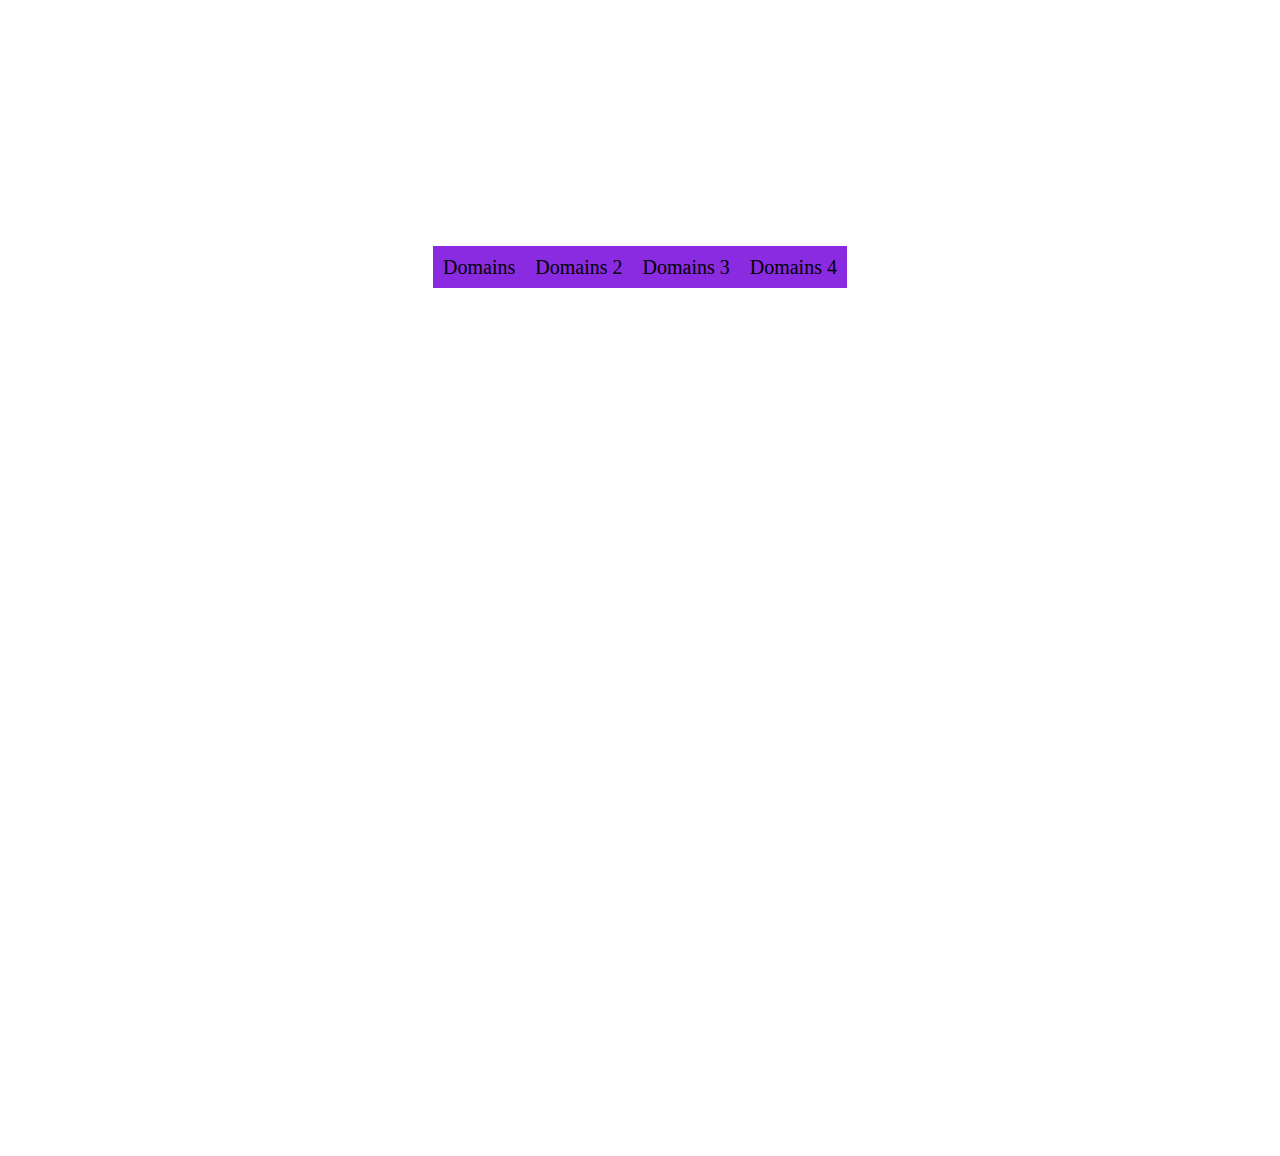
<file: index.html>
<!DOCTYPE html>
<html lang="en">

<head>
    <meta charset="UTF-8">
    <meta http-equiv="X-UA-Compatible" content="IE=edge">
    <meta name="viewport" content="width=device-width, initial-scale=1.0">
    <title>Document</title>
    <link rel="stylesheet" href="./index.css">
</head>

<body>
    <div class="collaction">
        <div class="ListItems">
            <span>Domains</span>
            <div class="insideLi_collaction">
                <li class="inside_listItems"><a href="#">Domains name Search</a></li>
                <li class="inside_listItems"><a href="#">Domains name Search</a></li>
                <li class="inside_listItems"><a href="#">Domains name Search</a></li>
                <li class="inside_listItems"><a href="#">Domains name Search</a></li>
            </div>
        </div>

        <div class="ListItems">
            <span>Domains 2</span>
            <div class="insideLi_collaction">
                <li class="inside_listItems"><a href="#">Domains name Search</a></li>
                <li class="inside_listItems"><a href="#">Domains name Search</a></li>
                <li class="inside_listItems"><a href="#">Domains name Search</a></li>
                <li class="inside_listItems"><a href="#">Domains name Search</a></li>
            </div>
        </div>
        <div class="ListItems">
            <span>Domains 3</span>
            <div class="insideLi_collaction">
                <li class="inside_listItems"><a href="#">Domains name Search</a></li>
                <li class="inside_listItems"><a href="#">Domains name Search</a></li>
                <li class="inside_listItems"><a href="#">Domains name Search</a></li>
                <li class="inside_listItems"><a href="#">Domains name Search</a></li>
            </div>
        </div>
        <div class="ListItems">
            <span>Domains 4</span>
            <div class="insideLi_collaction">
                <li class="inside_listItems"><a href="#">Domains name Search</a></li>
                <li class="inside_listItems"><a href="#">Domains name Search</a></li>
                <li class="inside_listItems"><a href="#">Domains name Search</a></li>
                <li class="inside_listItems"><a href="#">Domains name Search</a></li>
            </div>
        </div>
    </div>
</body>

</html>
</file>
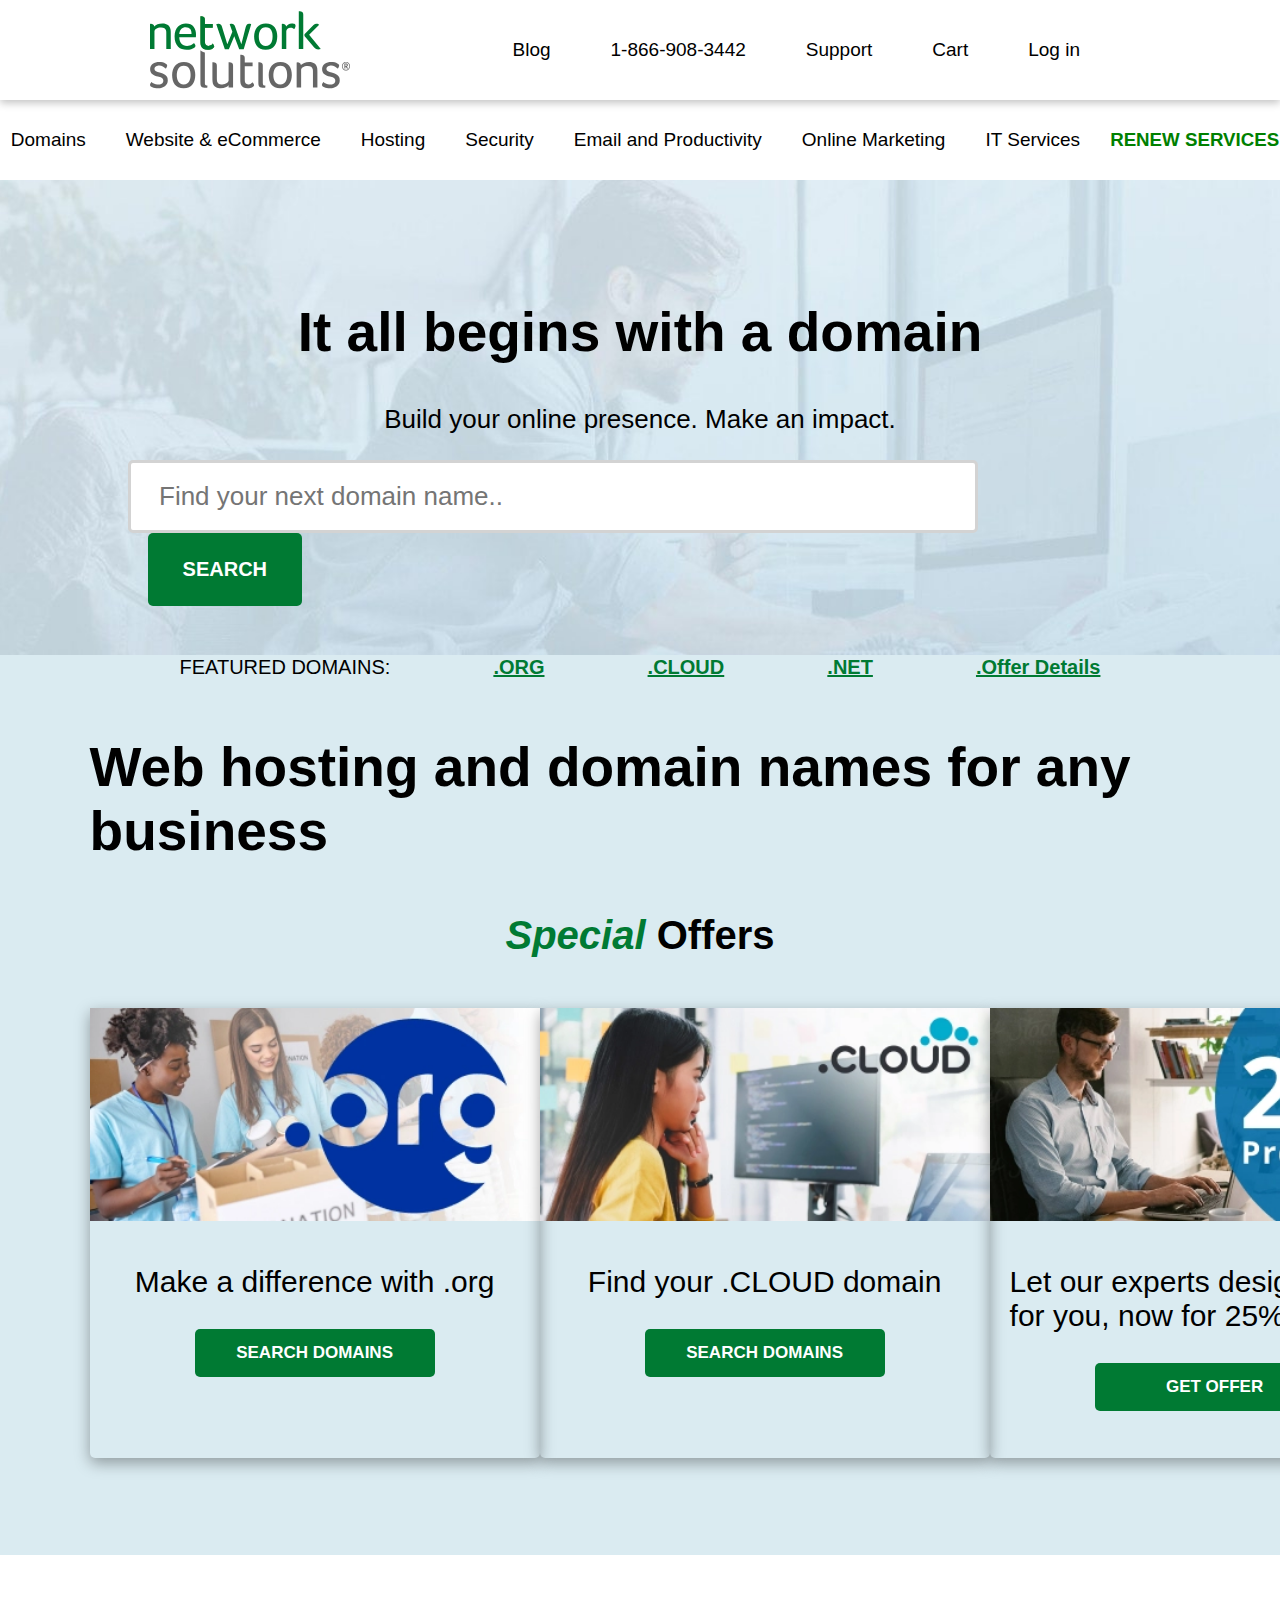
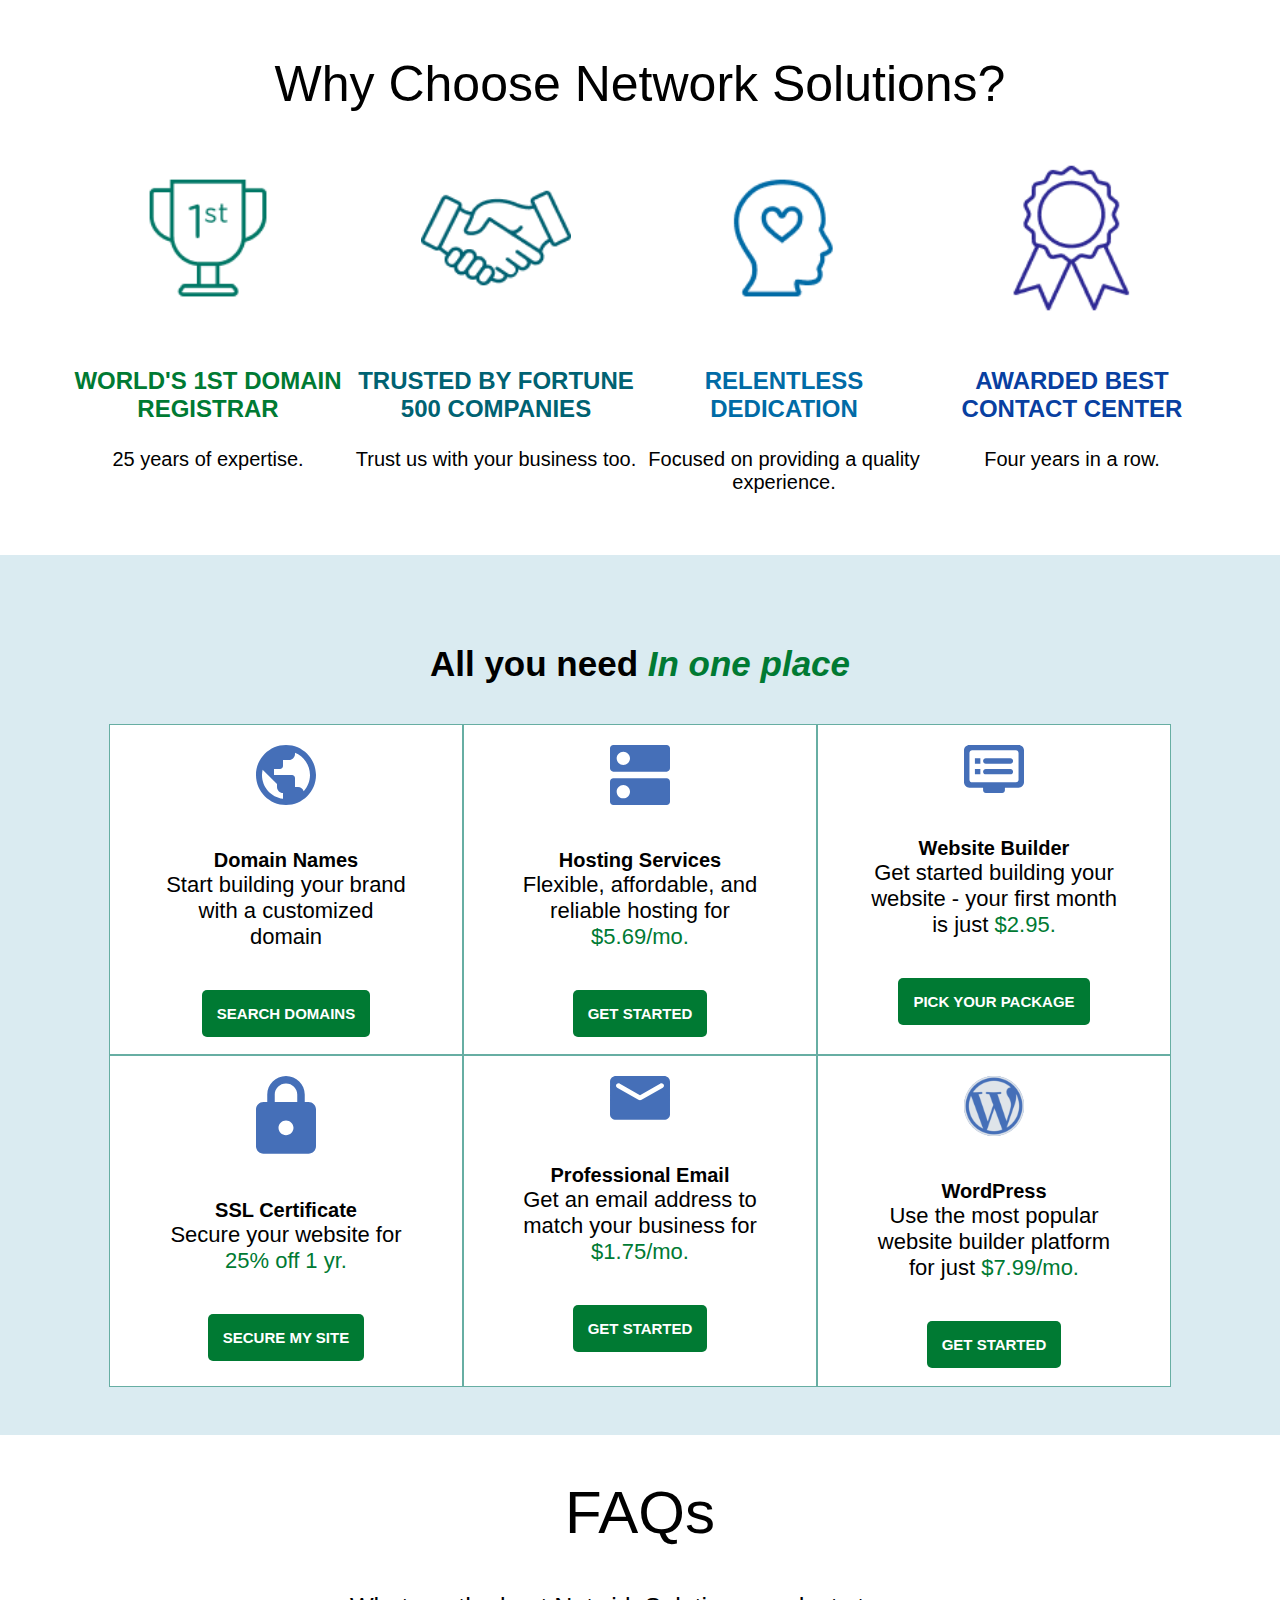
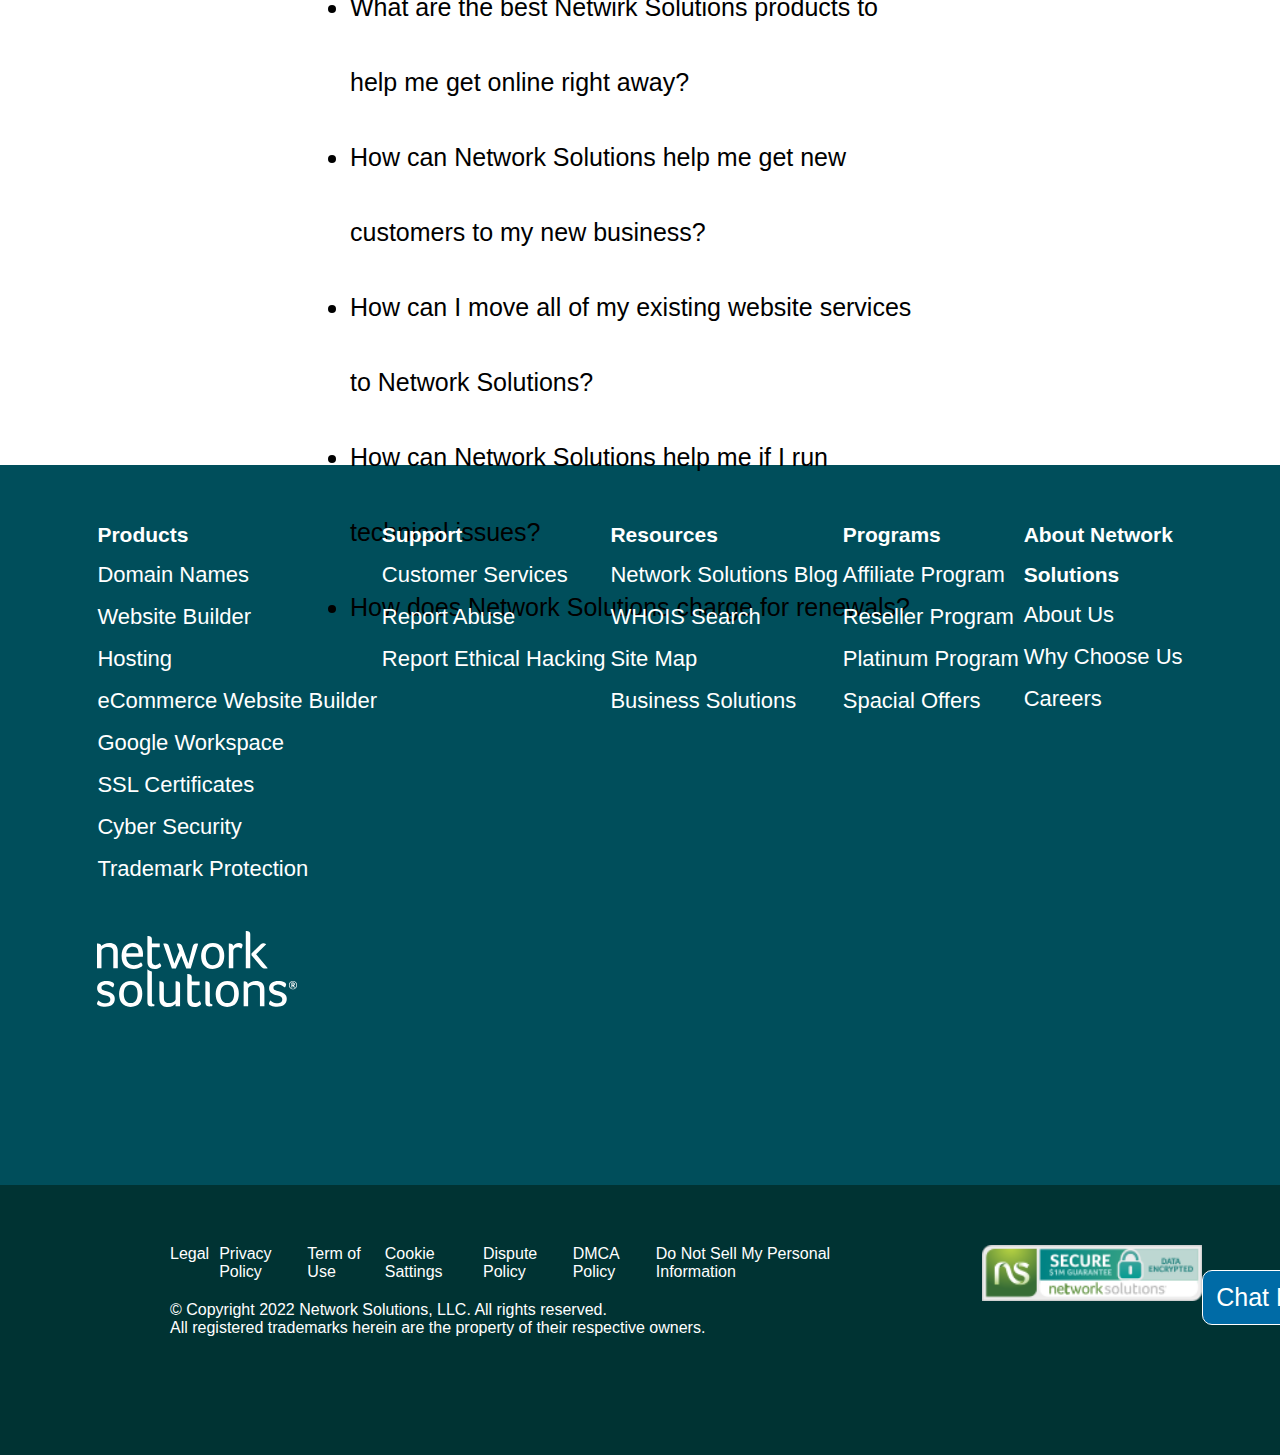
<file: website.html>
<!DOCTYPE html>
<html lang="en">
<head>
    <meta charset="UTF-8">
    <meta http-equiv="X-UA-Compatible" content="IE=edge">
    <meta name="viewport" content="width=device-width, initial-scale=1.0">
    <title>Document</title>
    <link rel="stylesheet" href="./website.css">
    <link rel="stylesheet" href="https://cdnjs.cloudflare.com/ajax/libs/font-awesome/6.1.0/css/all.min.css" integrity="sha512-10/jx2EXwxxWqCLX/hHth/vu2KY3jCF70dCQB8TSgNjbCVAC/8vai53GfMDrO2Emgwccf2pJqxct9ehpzG+MTw==" crossorigin="anonymous" referrerpolicy="no-referrer" />
</head>
<body>
    <div class="header">
        <img src="./160x62-full-logo-transparent-bg.svg" width="200px" >
        <div class="header_list">
        <li><a href="#"><span>Blog</span></a></li>
        <li><a href="#"><i class="fa-solid fa-phone"></i><span>1-866-908-3442</span></a></li>
        <li><a href="#"><i class="fa-solid fa-circle-question"></i><span>Support</span></a></li>
        <li><a href="#"><i class="fa-solid fa-cart-shopping"></i><span>Cart</span></a></li>
        <li><a href="#"><i class="fa-solid fa-user"></i><span>Log in</span></a></li>
         </div>
    </div>
    <div class="nav">
        <div class="ListItems">
            <span>Domains</span>
            <div class="list_collaction">
                <div class="alones">
               <li class="inside_listItems"><a href="#"> Domain Name Search</a></li>
               <li class="inside_listItems"><a href="#"> Domain Transfer</a></li>
               <li class="inside_listItems"><a href="#"> Domain Forwarding</a></li>
               <li class="inside_listItems"><a href="#">Frivate Domain Registration</a></li>
               <li class="inside_listItems"><a href="#">Domain Expiration Protection</a></li>
               <li class="inside_listItems"><a href="#"> Premium Domain Names</a></li>
               <li class="inside_listItems"><a href="#">WHOIS Search</a></li>
               <li class="inside_listItems"><a href="#">Trademark Protection</a></li>
               <li class="inside_listItems"><a href="#">Domain Management</a></li>
               <li class="inside_listItems"><a href="#">Buy a Domain</a></li>
               <li class="inside_listItems"><a href="#">Domain Extensions</a></li>
            </div>
            </div>
        </div>
        <div class="ListItems">
            <span>Website & eCommerce</span>
            <div class="list_collaction">
                <div class="fraction">
                <div class="list_left">
                    <h4>DO IT YOURSELF</h4>
                <li class="inside_listItems"><a href="#">Website Builder</a></li>
                <li class="inside_listItems"><a href="#">eCommerce Website Builder</a></li>
                <li class="inside_listItems"><a href="#">Accept Online Payment</a></li>
                
                </div>
                <div class="list_right">
                    <h4>WEBSITE SERVICES</h4>
                <li class="inside_listItems"><a href="#">Website Design & Copy</a></li>
                <li class="inside_listItems"><a href="#">eCommerce Design and Copy</a></li>

                </div>
            </div>
            </div>
        </div>
        <div class="ListItems">
            <span>Hosting</span>
            <div class="list_collaction">
                <div class="alones_hosting">
               <li class="inside_listItems"><a href="#">Web Hosting</a></li>
               <li class="inside_listItems"><a href="#">WorldPress</a></li>
            </div>
               </div>
            </div>

            <div class="ListItems">
                <span>Security</span>
                <div class="list_collaction">
                    <div class="alones_security">
                   <li class="inside_listItems"><a href="#"></a>SSL Certificates</li>
                   <li class="inside_listItems"><a href="#">Trusted Site Seal</a></li>
                   <li class="inside_listItems"><a href="#">Website Security</a></li> 
                    <li class="inside_listItems"><a href="#">Cybr Security Solution</a></li>
                </div>
                   </div>
                </div>

                <div class="ListItems">
                    <span>Email and Productivity</span>
                    <div class="list_collaction">
                        <div class="fraction">
                        <div class="list_left">
                    <h4>EMAIL</h4>
                        <li class="inside_listItems"><a href="#">Profissional Email</a></li>
                        <li class="inside_listItems"><a href="#">Profissional Email Plus</a></li>
                        <li class="inside_listItems"><a href="#">Mobile Email</a></li>
                        <!-- <li class="inside_listItems"><a href="#">Hosted Exchange Email</a></li> -->
                        </div>
                        <div class="list_right">
                    <h4>PRODUCTIVITY</h4>
                        <li class="inside_listItems"><a href="#">Google Workplace</a></li>
                        </div>
                       </div>
                    </div>
                </div>


                <div class="ListItems">
                    <span>Online Marketing</span>
                    <div class="list_collaction">
                        <div class="fraction">
                        <div class="list_left">
                    <h4>DO IT YOURSELF</h4>
                        <li class="inside_listItems"><a href="#">SEO Tool</a></li>
                        <li class="inside_listItems"><a href="#">Directory Tool</a></li>
                        <li class="inside_listItems"><a href="#">Email Marketing</a></li>
                        </div>
                        <div class="list_right">
                    <h4>MARKETING SERVICES</h4>
                        <li class="inside_listItems"><a href="#">SEO Services</a></li>
                        <li class="inside_listItems"><a href="#">Business Directories</a></li>
                        <li class="inside_listItems"><a href="#">Pay-Per-Click Advertising</a></li>
                        </div>
                       </div>
                    </div>
                </div>

       <div class="ListItems">
           <span>IT Services</span>

       </div>
       <div class="ListItems">
      <h3>RENEW SERVICES</h3>

    </div>
    </div>
    <div class="main">
        <div class="inside_main">
            <h2>It all begins with a domain</h2>
            <p>Build your online presence. Make an impact.</p>
            <div class="input">
                 <input type="text" placeholder="Find your next domain name..">
                 <button>SEARCH</button>
            </div>
            <div class="features">
            <li><span>FEATURED DOMAINS:</span></li>
            <li><a href="#">.ORG</a></li>
            <li><a href="#">.CLOUD</a></li>
            <li><a href="#">.NET</a></li>
            <li><a href="#">.Offer Details</a></li>
        </div>
        </div>
    </div>

    <div class="main2">
        <div class="webhosting">
        <h2>Web hosting and domain names for any business</h2>
        <p><i>Special</i> Offers</span></p>
    </div>
        <div class="pictures">
        <div class="pictures_inside">
            <img src="./img.1.jpg" >
            <div class="searchDomains">
            <p>Make a difference with .org </p>
            <button>SEARCH DOMAINS</button>
        </div>
        </div>
        <div class="pictures_inside">
            <img src="./img.2.jpg" >
            <div class="searchDomains">
            <p>Find your .CLOUD domain</p>
            <button>SEARCH DOMAINS</button>
        </div>
        </div>
        <div class="pictures_inside">
            <img src="./img.3.jpg" >
            <div class="searchDomains">
            <p>Let our experts design a site for you, now for 25% less!</p>
            <button class="lastButton">GET OFFER</button>
        </div>
        </div>
    </div>
    </div>
    <div class="main3">
        <p>Why Choose Network Solutions?</p>
        <div class="big_icons">
            <div class="inBigIcons">
                <img src="./trophy1.png" >
                <h2 class="kubik">WORLD'S 1ST DOMAIN REGISTRAR</h2>
                <p>25 years of expertise.</p>
            </div>
            <div class="inBigIcons">
                <img src="./handshake.png" >
                <h2 class="hands">TRUSTED BY FORTUNE 500 COMPANIES</h2>
                <p>Trust us with your business too.</p>
            </div>
            <div class="inBigIcons">
                <img src="./heart-brain.png" >
                <h2 class="brain">RELENTLESS DEDICATION</h2>
                <p>Focused on providing a quality experience.</p>
            </div>
            <div class="inBigIcons">
                <img src="./ribbon.png" >
                <h2 class="award">AWARDED BEST CONTACT CENTER</h2>
                <p>Four years in a row.</p>
            </div>
        </div>
    </div>
    <div class="main4">
        <h2>All you need <i>In one place</i></h2>
    <div class="main_box">
        <div class="inBox">
            <img src="./vector-globe.svg">
            <h6>Domain Names</h6>
            <p>Start building your brand with a customized domain</p>
            <button>SEARCH DOMAINS</button>
        </div>
        <div class="inBox">
            <img src="./vector-1.svg">
            <h6>Hosting Services</h6>
            <p>Flexible, affordable, and
                reliable hosting for <span>$5.69/mo.</span></p>
            <button>GET STARTED</button>
        </div>
        <div class="inBox">
            <img src="./vector-2.svg">
            <h6>Website Builder</h6>
            <p>Get started building your website -
                your first month is just <span>$2.95.</span></p>
            <button>PICK YOUR PACKAGE</button>
        </div>
        <div class="inBox">
            <img src="./vector-3.svg">
            <h6>SSL Certificate</h6>
            <p>Secure your website for <span>25% off 1 yr.</span></p>
            <button>SECURE MY SITE</button>
        </div>
        <div class="inBox">
            <img src="./vector-4.svg">
            <h6>Professional Email</h6>
            <p>Get an email address to match your business for <span>$1.75/mo.</span></p>
            <button>GET STARTED</button>
        </div>
        <div class="inBox">
            <img src="./group-312.svg">
            <h6>WordPress</h6>
            <p>Use the most popular website builder platform for just <span>$7.99/mo.</span></p>
            <button>GET STARTED</button>
        </div>
    </div>
    </div>

    <div class="main5">
        <p>FAQs</p>
        <li>What are the best Netwirk Solutions products to help me get online right away?</li>
        <li>How can Network Solutions help me get new customers to my new business?</li>
        <li>How can I move all of my existing website services to Network Solutions?</li>
        <li>How can Network Solutions help me if I run technical issues?</li>
        <li>How does Network Solutions charge for renewals?</li>
    </div>

    <div class="footer1">
        <div>
            <h3>Products</h3>
            <li><a href="#">Domain Names</a></li>
            <li><a href="#">Website Builder</a></li>
            <li><a href="#">Hosting</a></li>
            <li><a href="#">eCommerce Website Builder</a></li>
            <li><a href="#">Google Workspace</a></li>
            <li><a href="#">SSL Certificates</a></li>
            <li><a href="#">Cyber Security</a></li>
            <li><a href="#">Trademark Protection</a></li>
            <img src="./ns-logo-white.svg">
        </div>
        <div>
            <h3>Support</h3>
            <li><a href="#">Customer Services</a></li>
            <li><a href="#">Report Abuse</a></li>
            <li><a href="#">Report Ethical Hacking</a></li>
        </div>
        <div>
            <h3>Resources</h3>
            <li><a href="#">Network Solutions Blog</a></li>
            <li><a href="#">WHOIS Search</a></li>
            <li><a href="#">Site Map</a></li>
            <li><a href="#">Business Solutions</a></li>
        </div>
        <div>
            <h3>Programs</h3>
            <li><a href="#">Affiliate Program</a></li>
            <li><a href="#">Reseller Program</a></li>
            <li><a href="#">Platinum Program</a></li>
            <li><a href="#">Spacial Offers</a></li>
        </div>
        <div>
            <h3>About Network <br> Solutions</h3>
            <li><a href="#">About Us</a></li>
            <li><a href="#">Why Choose Us</a></li>
            <li><a href="#">Careers</a></li>
        </div>
    </div>
    <div class="footer2">
        <div class="footer_left">
            <div class="Links">
                <li><a href="#">Legal</a></li>
                <li><a href="#">Privacy Policy</a></li>
                <li><a href="#">Term of Use</a></li>
                <li><a href="#">Cookie Sattings</a></li>
                <li><a href="#">Dispute Policy</a></li>
                <li><a href="#">DMCA Policy</a></li>
                <li><a href="#">Do Not Sell My Personal Information</a></li>
            </div>
            <div>© Copyright 2022 Network Solutions, LLC.  All rights reserved. </div>
            <div>All registered trademarks herein are the property of their respective owners.</div>
        </div>
        <div class="footer_right">
           <a href="#"> <img src="./evrecgreen.png"></a>
            <button>Chat Now</button>
        </div>
    </div>
</body>
</html>
</file>
<file: index.css>
*{
    margin: 0;
    padding: 0;
    box-sizing: border-box;
}
body{
    width: 100%;
    height: 100vh;
}
li{
    list-style: none;
}
a{
    text-decoration:none;
}
.collaction{
    display: flex;
    justify-content: center;
    width: 50%;
    margin-top: 20%;
    margin-left: auto;
    margin-right: auto;
}
.collaction span{
    background-color: blueviolet;
    padding: 10px;
    font-size: 20px;
      cursor: pointer;
}
.ListItems{
    /* width: 25%; */
    position: relative;
}
.insideLi_collaction{
    display: none;
    margin-top: 20px;
    position: absolute;
    width: 200px;
}
.ListItems:hover span{
    margin-top: 2px;
    border-top: 2px solid greenyellow;
}
.ListItems:hover .insideLi_collaction{
    display: block;
}
.inside_listItems>a{
    color: #000;
    font-size: 20px;
    margin-bottom: 5px;
}
.inside_listItems>a:hover{
    background-color: green;
}
</file>
<file: website.css>
*{
    margin: 0;
    padding: 0;
    box-sizing: border-box;
    font-family: sans-serif;
}
body{
  width: 100%;
  height: 100vh;
}
.header{
    width: 100%;
    height: 100px;
    display: flex;
    justify-content:space-between;
    align-items: center;
    padding: 0 150px;
    /* border: 1px solid red; */
    box-shadow: rgba(0, 0, 0, 0.24) 0px 3px 8px;
}
.header_list{
    display: flex;

}
.header_list li{
    font-size: 19px;
    list-style: none;
    margin-right: 50px;
}
.header_list li:hover span{
   /* border-bottom: 1px solid #000; */
    text-decoration: underline;
}
.header_list li a{
    text-decoration: none;
    color: #000;
}
.header_list li a i{
    margin-right: 10px;
}
 li{
     list-style: none;
 }
 a{
     text-decoration: none;
 }   
 .nav{
     width: 100%;
     height: 80px;
     display: flex;
     justify-content: center;
     align-items: center;
 }
 .nav span{
    /* background-color: blue; */
    margin-top: 20px;
    margin-right: 20px;
    font-size: 18px;
    cursor: pointer;
    padding: 25px 10px 30px 10px;
    /* background-color: aqua; */
    

 }
 .ListItems{
     position: relative;
 }
 .ListItems span{
     font-size: 19px;
 }
 .ListItems>h3{
     color: green;
     font-weight: 700;
     cursor: pointer;
 }
 .ListItems>h3:hover{
     transition: 0.3s;
     transform: scale(1.1);
 }
 .list_collaction{
     display: none;
     margin-top: 29px;
     position: absolute;
     width: 200px;
   
     /* padding: 5px 20px; */
 }
 .ListItems:hover span {
    /* margin-top: 2px; */
    border-top: 5px solid green;

 }
.ListItems:hover .list_collaction{
    display: block;
}
.inside_listItems{
    /* width: 100%;
    height: 40px; */
    padding:15px 12px;
    /* font-size: 20px; */
    /* align-items: center; */
   
}
.inside_listItems:hover{
    background: rgb(202, 232, 243);
    


}
.inside_listItems>a{
    /* text-decoration: none; */
    color: #000;
    font-size: 18px;
    margin-bottom: 5px;
}
 .inside_listItems:hover>a{
    color: green;
 }
.fraction{
    display: flex;
    /* background-color: #f1f1f1; */
    background-color: white;
    width: 500px;
    padding:10px;
    box-shadow: rgba(0, 0, 0, 0.35) 0px 5px 15px;
}
.list_left{
    width: 50%;
    height: 200px;
   
}
.list_right{
    width: 50%;
   height: 200px;
   border-left: 1px solid gray;
   padding-left: 10px;

}
.fraction h4{
    margin-bottom: 17px;
    margin-left: 10px;
    font-weight: 800;
   
}
.alones{
    width: 300px;
    /* background: #f1f1f1; */
    background-color: white;
    box-shadow: rgba(0, 0, 0, 0.35) 0px 5px 15px;
 
}
.alones_hosting{
    width: 150px;
    background-color: white;
    box-shadow: rgba(0, 0, 0, 0.35) 0px 5px 15px;
}
.alones_security{
    width: 270px;
    background-color: white;
    box-shadow: rgba(0, 0, 0, 0.35) 0px 5px 15px;
}
.main{
    width: 100%;
    height: 475px;
    background-image: url(./image.jpg);
    background-position: center;
    background-size: cover;
    background-repeat: no-repeat;
}
.inside_main{
    width: 100%;
    height: 475px;
    display: flex;
    align-items: center;
    /* justify-content: center; */
    flex-direction: column;
}
.inside_main>h2{
    margin-top: 120px;
    font-size: 55px;
}
.inside_main>p{
    margin-top: 40px;
    font-size: 26px;
     
}
.input{
    width: 100%;
    margin-top: 25px;
    padding: 0 10% 0 10%;
}
.input>input{
    width: 83%;
    padding: 18px; 
    border: 3px solid lightgray;
    border-radius: 5px;
    text-indent: 10px;
    font-size: 26px;
}
.input>input:focus{
    outline: none;
}
.input>button{
    padding: 25px; 
      width: 15%;
      margin-left: 20px;
      background-color: #007A33;
      border: none;
      border-radius: 5px;
     color: white;
     font-size: 20px;
     font-weight: 600;
     cursor: pointer;
}
.input>button:hover{
background-color: #09642f;
}
.features{
    width: 80%;
    display: flex;
    justify-content: space-around;
    margin-top: 50px;
}
.features li a{
    color: #007A33;
    font-size: 20px;
    font-weight: 600;
    text-decoration: underline;
}
.features li a:hover{
    text-decoration: none;
}
.features li span{
    font-size: 20px;
}
.main2{
  width: 100%;
  height: 100vh;
  display: flex;
  /* justify-content: center; */
  background: rgb(218, 235, 241);
  flex-direction: column;
  padding: 0 7%;
}
.webhosting{
  margin-top: 80px;
  width: 100%;
  display: flex;
  align-items: center;
  flex-direction: column;
}
.webhosting h2{
    font-size: 55px;
}
.webhosting p{
   font-size: 40px;
   font-weight: 600;
   margin-top: 50px;
}
.webhosting i{
    color: #007A33;
}
.pictures{
    width: 100%;
    display: flex;
    justify-content: space-around;
    margin-top: 50px;
    /* align-items: center; */
}
.pictures_inside{
    width: 450px;
    height: 450px;
    box-shadow: rgba(0, 0, 0, 0.35) 0px 5px 15px;
    border-bottom-left-radius: 5px;
    border-bottom-right-radius: 5px;
    /* display: flex;
    justify-content: center;
    flex-direction: column; */

}
.pictures_inside>img{
    width: 450px;
    
}
.searchDomains{
    width: 100%;
    display: flex;
    justify-content: center;
    align-items: center;
    flex-direction: column;
    padding: 40px 20px;
}
.searchDomains>p{
    font-size: 30px;
}
.searchDomains>button{
    margin-top: 30px;
    width: 240px;
    padding: 14px;
    border-radius: 5px;
    color: white;
    background-color:#007A33 ;
    font-size: 17px;
    cursor: pointer;
    font-weight: 600;
    border: none;
    
}
.searchDomains>button:hover{
    background: #09642f;
}
.main3{
    width: 100%;
    height: 500px;
    /* display: flex; */
    justify-content: center;
    /* flex-direction: column; */
    padding: 0 5%;
}
.main3>p{
    font-size: 50px;
    margin-top: 100px;
    text-align: center;
}
.big_icons{
    width: 100%;
    display: flex;
    justify-content: space-between;
    /* margin-left: 40px; */

}
.inBigIcons{
    width: 300px;
   text-align: center;
}
.inBigIcons>img{
    width: 150px;
    margin-top: 50px;
}
.inBigIcons>h2{
    margin-top: 50px;
}
.inBigIcons>p{
    font-size: 20px;
    margin-top: 25px;
}
.kubik{
    color: #007A33;
}
.hands{
    color: #006272;
}
.brain{
    color: #006ba6;

}
.award{
    color: #0840a1;
}


.main4{
    width: 100%;
    height: 880px;
    background: rgb(218, 235, 241);
    padding: 70px 50px 30px 50px;
    display: flex;
    justify-content: center;
    align-items: center;
    flex-direction: column;
}
.main4>h2{
    text-align: center;
     font-size: 35px;
     /* margin-top: 100px; */
}
.main4 i{
    color: #007A33;
}
.main_box{
    width: 90%;
    height: 85%;
    /* border: 1px solid red; */
    margin-top: 40px;
    display: grid;
    grid-template-columns:1fr 1fr 1fr;
    place-items: center;
    background-color: white;

}
.inBox{
    width: 100%;
    height: 100%;
    border: 0.5px solid #67AEA3;
    text-align: center;
    padding: 0 50px;
}
.inBox img{
    margin-top: 20px;
    width: 60px;
}
.inBox h6{
    font-size: 20px;
    margin-top: 40px;

}
.inBox p{
    font-size: 22px;
}
.inBox span{
    color: #007A33;
}
.inBox button{
    padding: 15px;
    margin-top: 40px;
    border-radius: 5px;
    border: none;
    background-color: #007A33;
    color: white;
    font-size: 15px;
    font-weight: 600;
    cursor: pointer;

}
.inBox button:hover{
    background-color: #09642f;
}
.main5{
    width: 100%;
    height: 70vh;
    padding: 40px 350px;
    line-height: 75px;

  
} 
.main5 p{
    text-align: center;
    font-size: 60px;
    margin-bottom: 20px;
}
.main5 li{
    font-size: 25px;
    list-style: disc;
}
.footer1{
    width: 100%;
    height:80vh;
    background-color:#004e5b;
    display: flex;
    justify-content: space-around;
    padding: 50px 95px;
    
}   
.footer1 div{
   line-height: 40px;
}
.footer1 div h3{
  font-size: 21px;
  color: white;
}
.footer1 div a{
    color: white;
    font-size: 22px;
    font-weight: 100;
}
.footer1 div a:hover{
    text-decoration: underline;
}
.footer1 div img{
    margin-top: 40px;
    width: 200px;
}
.footer2{
    width: 100%;
    height: 30vh;
    background: #003333;
    display: flex;
    justify-content: space-between; 
    padding-left: 170px;
    padding-top: 60px;
    
}
.footer_left .Links{
    display: flex;
    margin-bottom: 20px;
  
}
.footer_left a{
color: white;
margin-right: 10px;
}
.footer_left a:hover{
    text-decoration: underline;
}
.footer_left>div{
  color: white;
  /* margin-top: 20px; */
}
.footer_right{
    display: flex;
    flex-direction: column;
    /* border: 1px solid red; */
    width: 500px;
}
.footer_right img{
    width: 220px;
    margin-left: 110px;
}
.footer_right button{
    padding: 12px;
    width: 138px;
    margin-left: 330px;
    margin-top: 25px;
    border-radius: 10px;
    border: 1px solid white;
    background: #006ba6;
    font-size: 25px;
    color: white;
    font-weight: 500;
    cursor: pointer;
    position: fixed;
    z-index: 1;
}
</file>
